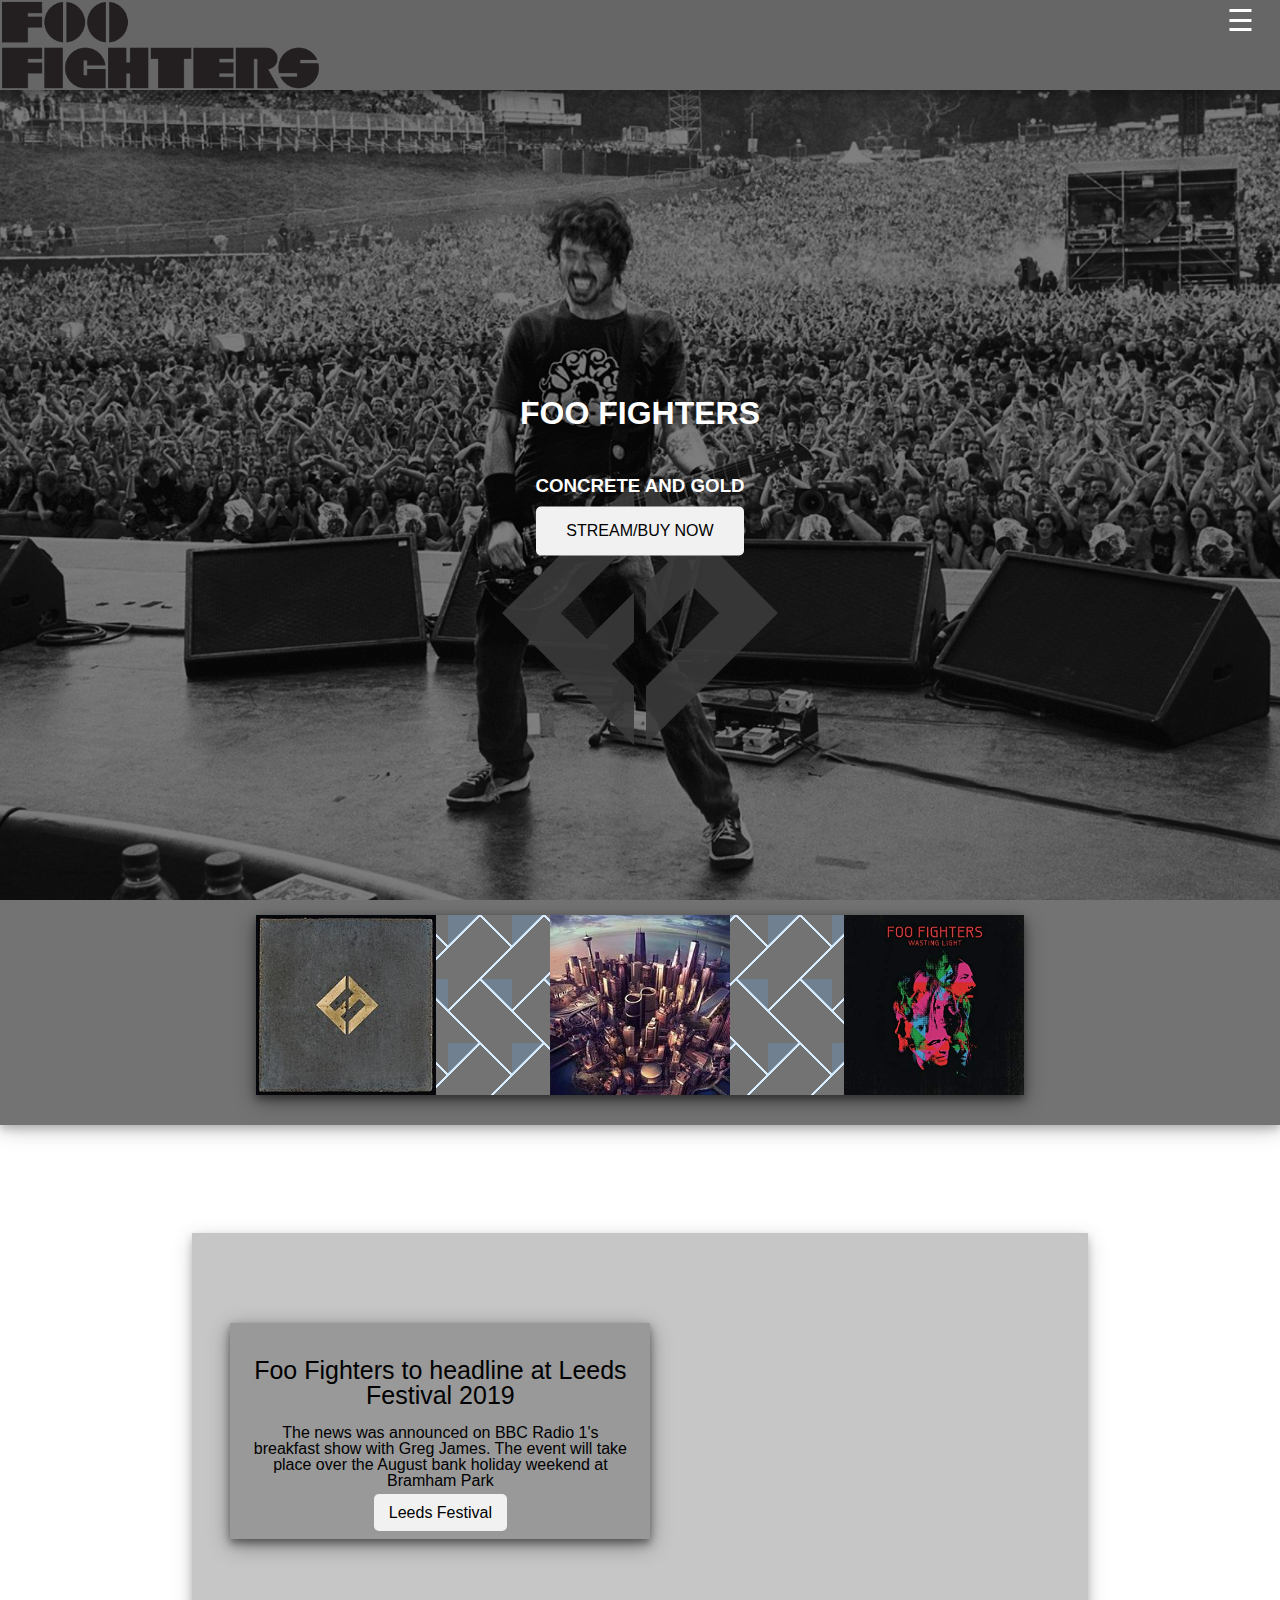
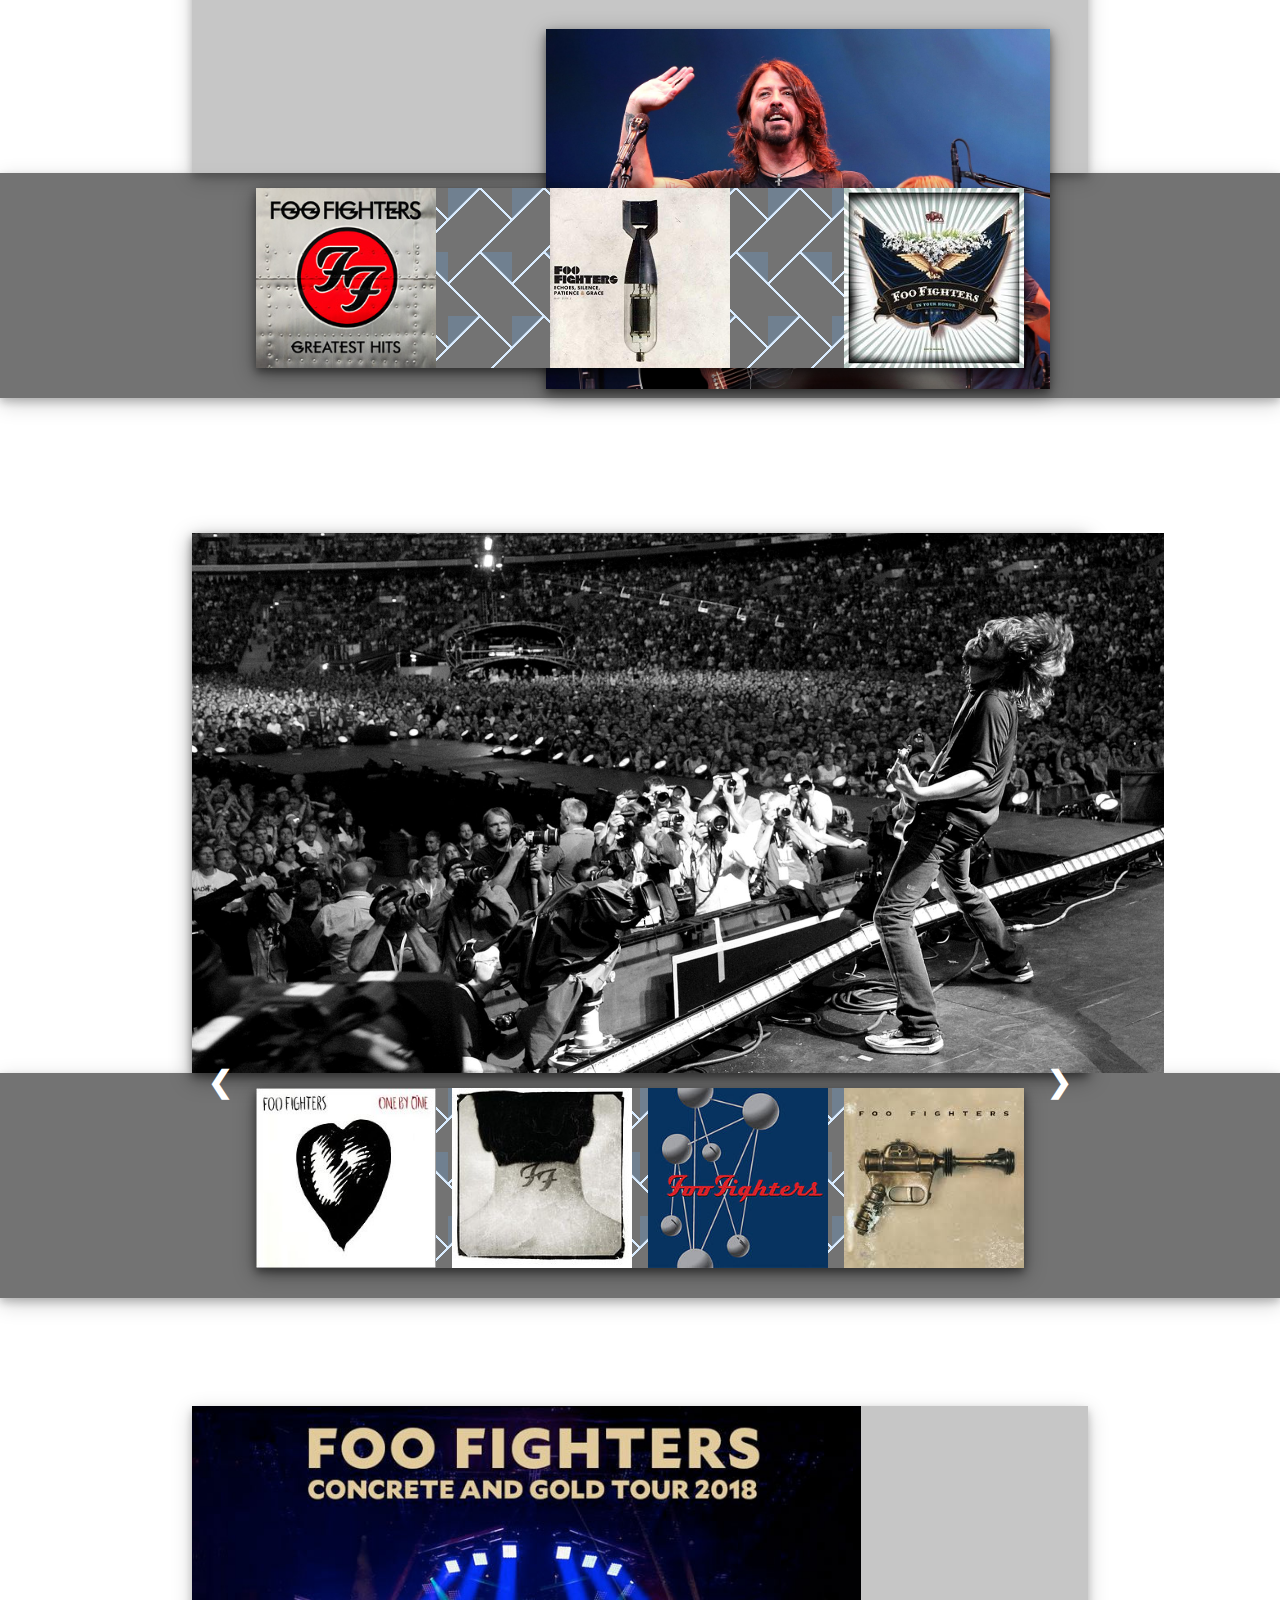
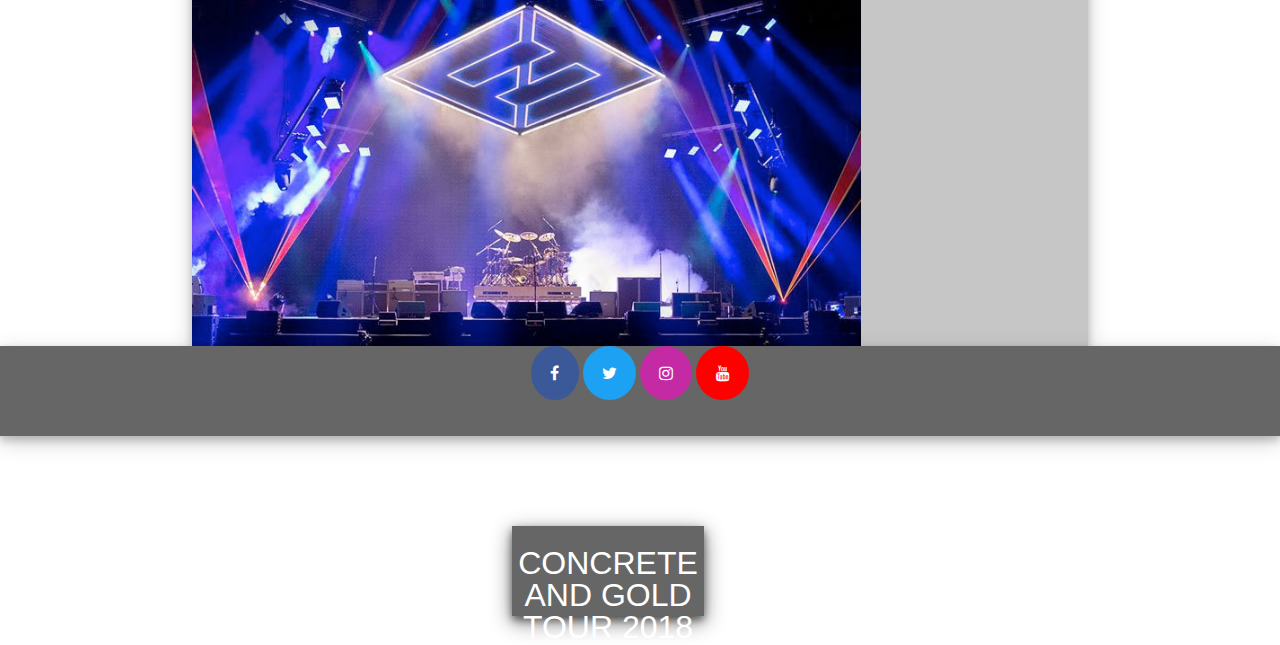
<file: index.html>
<html>
<head>
	<link rel="stylesheet" type="text/css" href="css\home.css">
	<script src="js\main.js"></script>
	<title>Homepage</title>
</head>

<body>

<header>
<div class="logo">
	<img src="assets\logo.png" alt="Foo Fighters Logo">
</div>
<div id="myNav" class="overlay">
	<a href="javascript:void(0)" class="closebtn" onclick="closeNav()">&times;</a>
	<div class="overlay-content">
		<a href="about.html">About Us</a>
		<a href="news.html">News</a>
		<a href="tour.html">Tour</a>
		<a href="#">Merch</a>
		<a href="music.html">Music</a>
	</div>
</div>
<span style="font-size:30px;cursor:pointer; float:right; margin: 3px; margin-right: 2vw;" onclick="openNav()">&#9776;</span>
<script src="js\navbar.js"></script>

</header>
<section ="body">
<div class="hero-image">
	<div class="hero-text">
		<h1>foo fighters</h1>
		<h3>Concrete and Gold</h3>
		<a href="http://smarturl.it/FFCG" class="button">Stream/Buy Now</a>
	</div>
	<div class="ff-logo">
		<img src="assets\ff-logo.svg" alt="Foo Fighters Logo">
	</div>
</div>	

<section class="split">
	<div>
		<a href="https://open.spotify.com/album/6KMkuqIwKkwUhUYRPL6dUc" title="Concrete and Gold on Spotify"><img src="assets\albums\concrete.jpg"></a>
		<a href="https://open.spotify.com/album/2qwN15acAl3sm3Idce5vK9" title="Sonic Highways on Spotify"><img src="assets\albums\sonichighways.jpg"></a>
		<a href="https://open.spotify.com/album/5lnQLEUiVDkLbFJHXHQu9m" title="Wasting Light on Spotify"><img src="assets\albums\wastinglight.jpg"></a>
		<span class="stretch"></span>
	</div>
</section>

<div class="parallax-two">
	<section id="news">
		<div>
			<h1>Foo Fighters to headline at Leeds Festival 2019</h1>
			<p>The news was announced on BBC Radio 1's breakfast show with Greg James. The event will take place over the August bank holiday weekend at Bramham Park</p>
			<a href="https://www.leedsfestival.com/" class="button">Leeds Festival</a>
		</div>
		<img src="assets\davegrohl.jpg">
	</section>
</div>

<section class="split">
	<div>
		<a href="https://open.spotify.com/album/1zCNrbPpz5OLSr6mSpPdKm" title="Greatest Hits on Spotify"><img src="assets\albums\greatest.jpg"></a>
		<a href="https://open.spotify.com/album/3ilXDEG0xiajK8AbqboeJz" title="Echoes, Silence, Patience & Grace"><img src="assets\albums\echoes.jpg"></a>
		<a href="https://open.spotify.com/album/2eprpJCYbCbPZRKVGIEJxZ" title="In Your Honour on Spotify"><img src="assets\albums\inyourhonour.jpg"></a>
		<span class="stretch"></span>
	</div>
</section>

<div class="parallax-four">
	<div id="main">
		<div class="mySlides fade">
			<div class="numbertext"> 1/3 </div>
			<img src="assets\concert.jpg" style="width: inherit">
		</div>
		<div class="mySlides fade">
			<div class="numbertext"> 2/3 </div>
			<img src="assets\dark.jpg" style="width:inherit">
		</div>
		<div class="mySlides fade">
			<div class="numbertext"> 3/3 </div>
			<img src="assets\group.jpg" style="width:inherit">
		</div>			
		<a class="prev" onclick="plusSlides(-1)">&#10094;</a>
		<a class="next" onclick="plusSlides(1)">&#10095;</a>
	</div>
</div>

<section class="split">
	<div>
		<a href="https://open.spotify.com/album/2TIp2qGorHvqyaiAb82Awe" title="One by One on Spotify"><img src="assets\albums\onebyone.jpg"></a>
		<a href="https://open.spotify.com/album/28q2N44ocJECgf8sbHEDfY" title="There Is Nothing Left To Lost on Spotify"><img src="assets\albums\lefttolose.jpg"></a>
		<a href="https://open.spotify.com/album/6t0KW8iHL9e8Q60nW5KYsR" title="The Colour and The Shape on Spotify"><img src="assets\albums\colourandshape.jpg"></a>
		<a href="https://open.spotify.com/album/4EnNuo8fG7dMoxMefbApRY" title="Foo Fighters on Spotify"><img src="assets\albums\foofighters.jpg"></a>
		<span class="stretch"></span>
	</div>
</section>

<div class="parallax-three">
	<section id="events">
		<img class="Slides" src="assets\tour\tour.jpg">
		<img class="Slides" src="assets\tour\tour1.jpg">
		<img class="Slides" src="assets\tour\tour2.jpg">
		<img class="Slides" src="assets\tour\tour3.jpg">
		<img class="Slides" src="assets\tour\tour4.jpg">
		<script src="js\carousel.js"></script>
		<div>
			<h1>Concrete and Gold Tour 2018</h1>
		</div>
	</section>
	<a href="video.html">
	</div>
</section>
<footer>
	<div id="social">
		<link rel="stylesheet" href="https://cdnjs.cloudflare.com/ajax/libs/font-awesome/4.7.0/css/font-awesome.min.css">
		<a href="https://en-gb.facebook.com/foofighters/" class="fa fa-facebook"></a>
		<a href="https://twitter.com/foofighters?ref_src=twsrc%5Egoogle%7Ctwcamp%5Eserp%7Ctwgr%5Eauthor" class="fa fa-twitter"></a>
		<a href="https://www.instagram.com/foofighters/?hl=en" class="fa fa-instagram"></a>
		<a href="https://www.youtube.com/channel/UCi2KNss4Yx73NG0JARSFe0A" class="fa fa-youtube"></a>
	</div>
</footer>

</body>
</html>
</file>
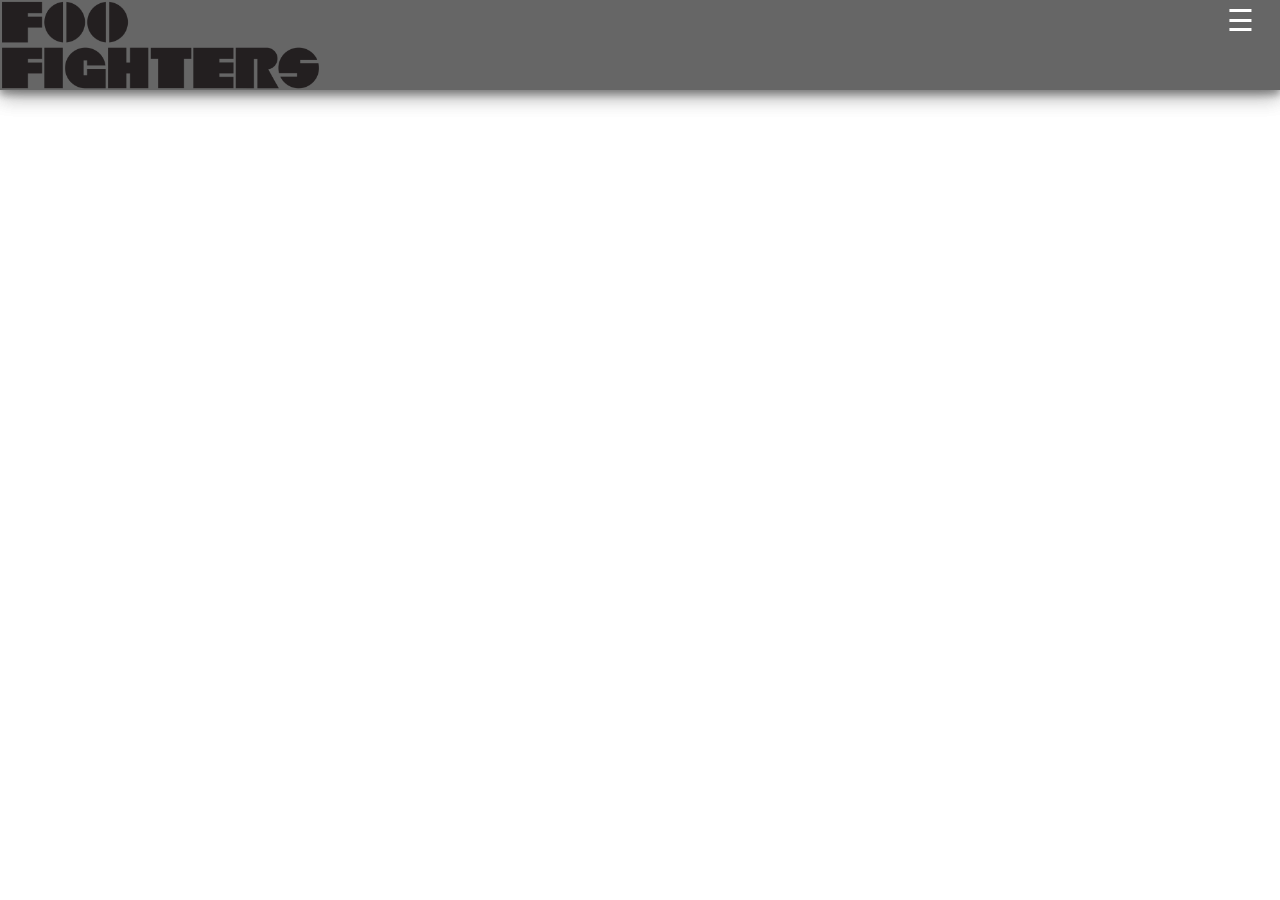
<file: charity.html>
<html>
<head>
	<link rel="stylesheet" type="text/css" href="css\home.css">
	<script src="js\main.js"></script>
	<title>Homepage</title>
</head>

<body>

<header>
<div class="logo">
	<img src="assets\logo.png" alt="Foo Fighters Logo">
</div>
<div id="myNav" class="overlay">
	<a href="javascript:void(0)" class="closebtn" onclick="closeNav()">&times;</a>
	<div class="overlay-content">
		<a href="index.html">Home</a>
		<a href="about.html">About Us</a>
		<a href="news.html">News</a>
		<a href="tour.html">Tour</a>
		<a href="#">Merch</a>
		<a href="music.html">Music</a>
	</div>
</div>
<span style="font-size:30px;cursor:pointer; float:right; margin: 3px; margin-right: 2vw;" onclick="openNav()">&#9776;</span>
<script src="js\navbar.js"></script>

</header>

<footer>
	<div id="social">
		<link rel="stylesheet" href="https://cdnjs.cloudflare.com/ajax/libs/font-awesome/4.7.0/css/font-awesome.min.css">
		<a href="https://en-gb.facebook.com/foofighters/" class="fa fa-facebook"></a>
		<a href="https://twitter.com/foofighters?ref_src=twsrc%5Egoogle%7Ctwcamp%5Eserp%7Ctwgr%5Eauthor" class="fa fa-twitter"></a>
		<a href="https://www.instagram.com/foofighters/?hl=en" class="fa fa-instagram"></a>
		<a href="https://www.youtube.com/channel/UCi2KNss4Yx73NG0JARSFe0A" class="fa fa-youtube"></a>
	</div>
</footer>

</body>
</html>
</file>
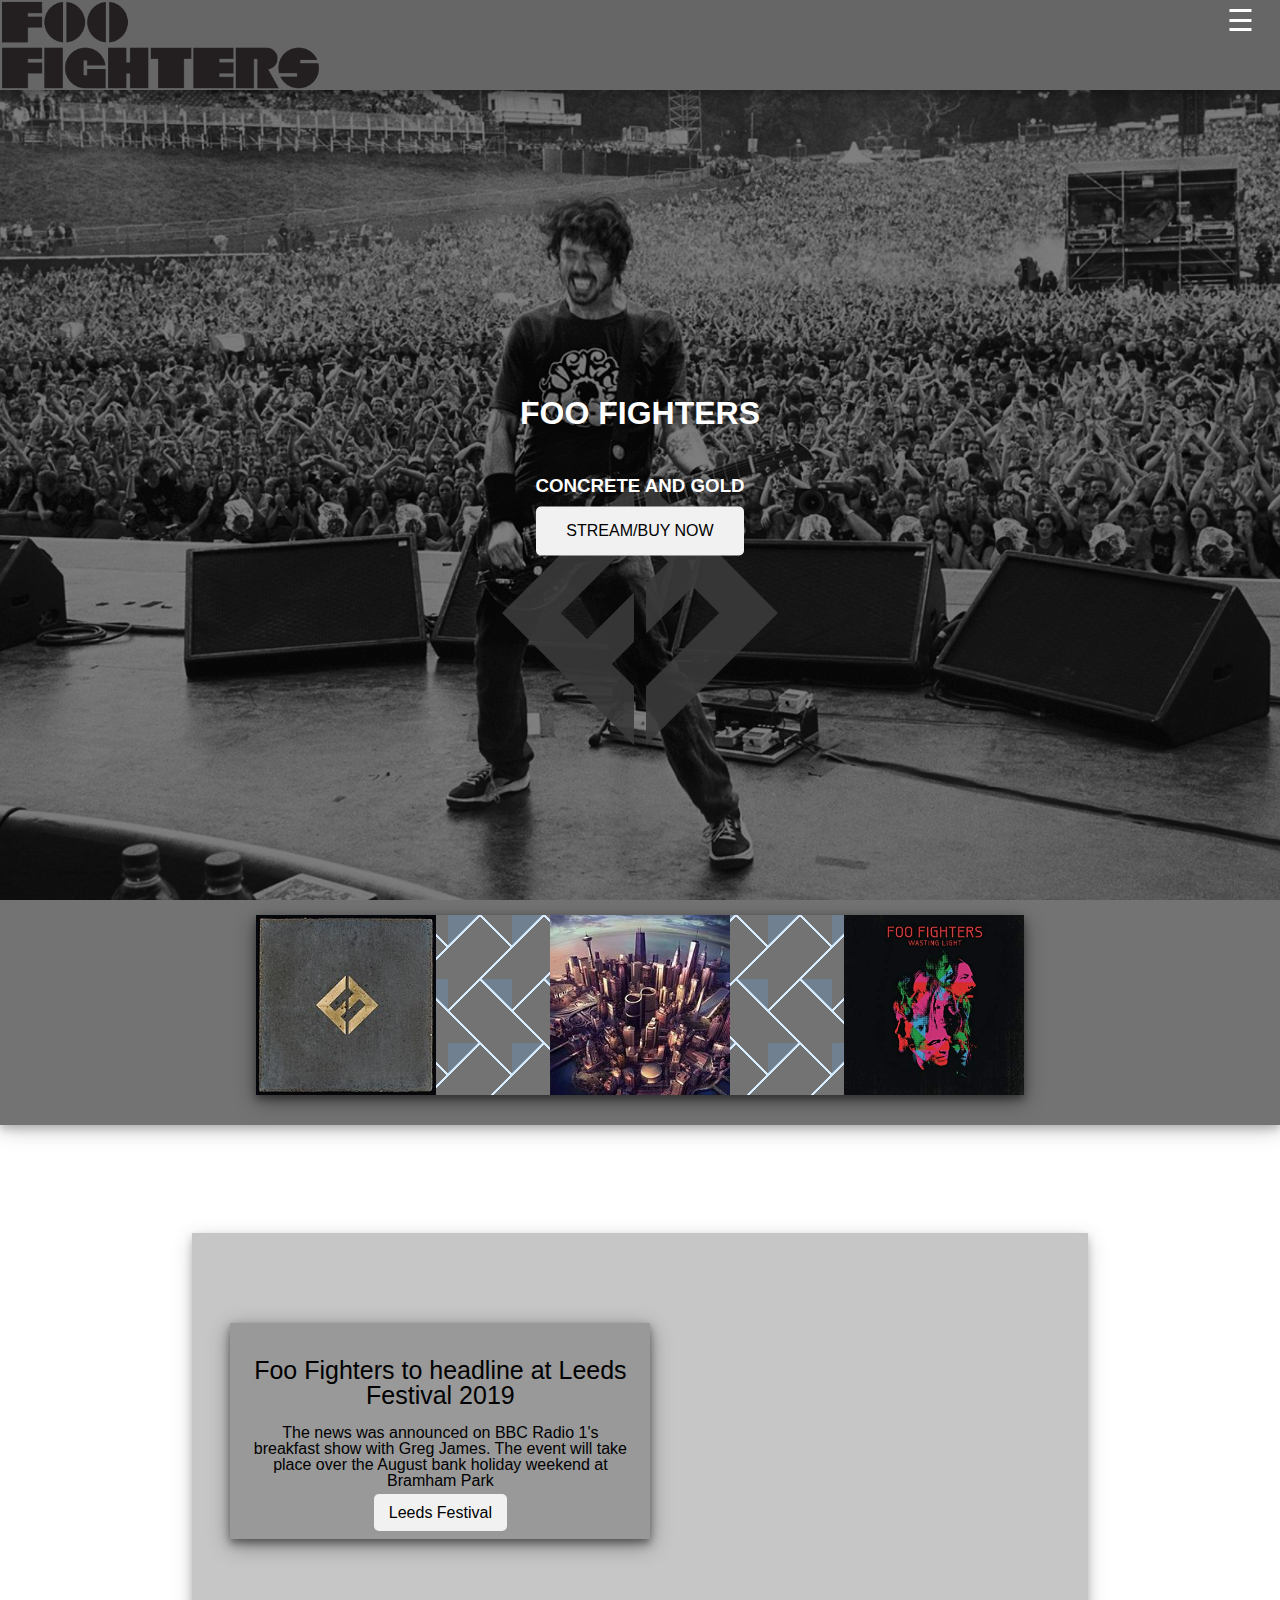
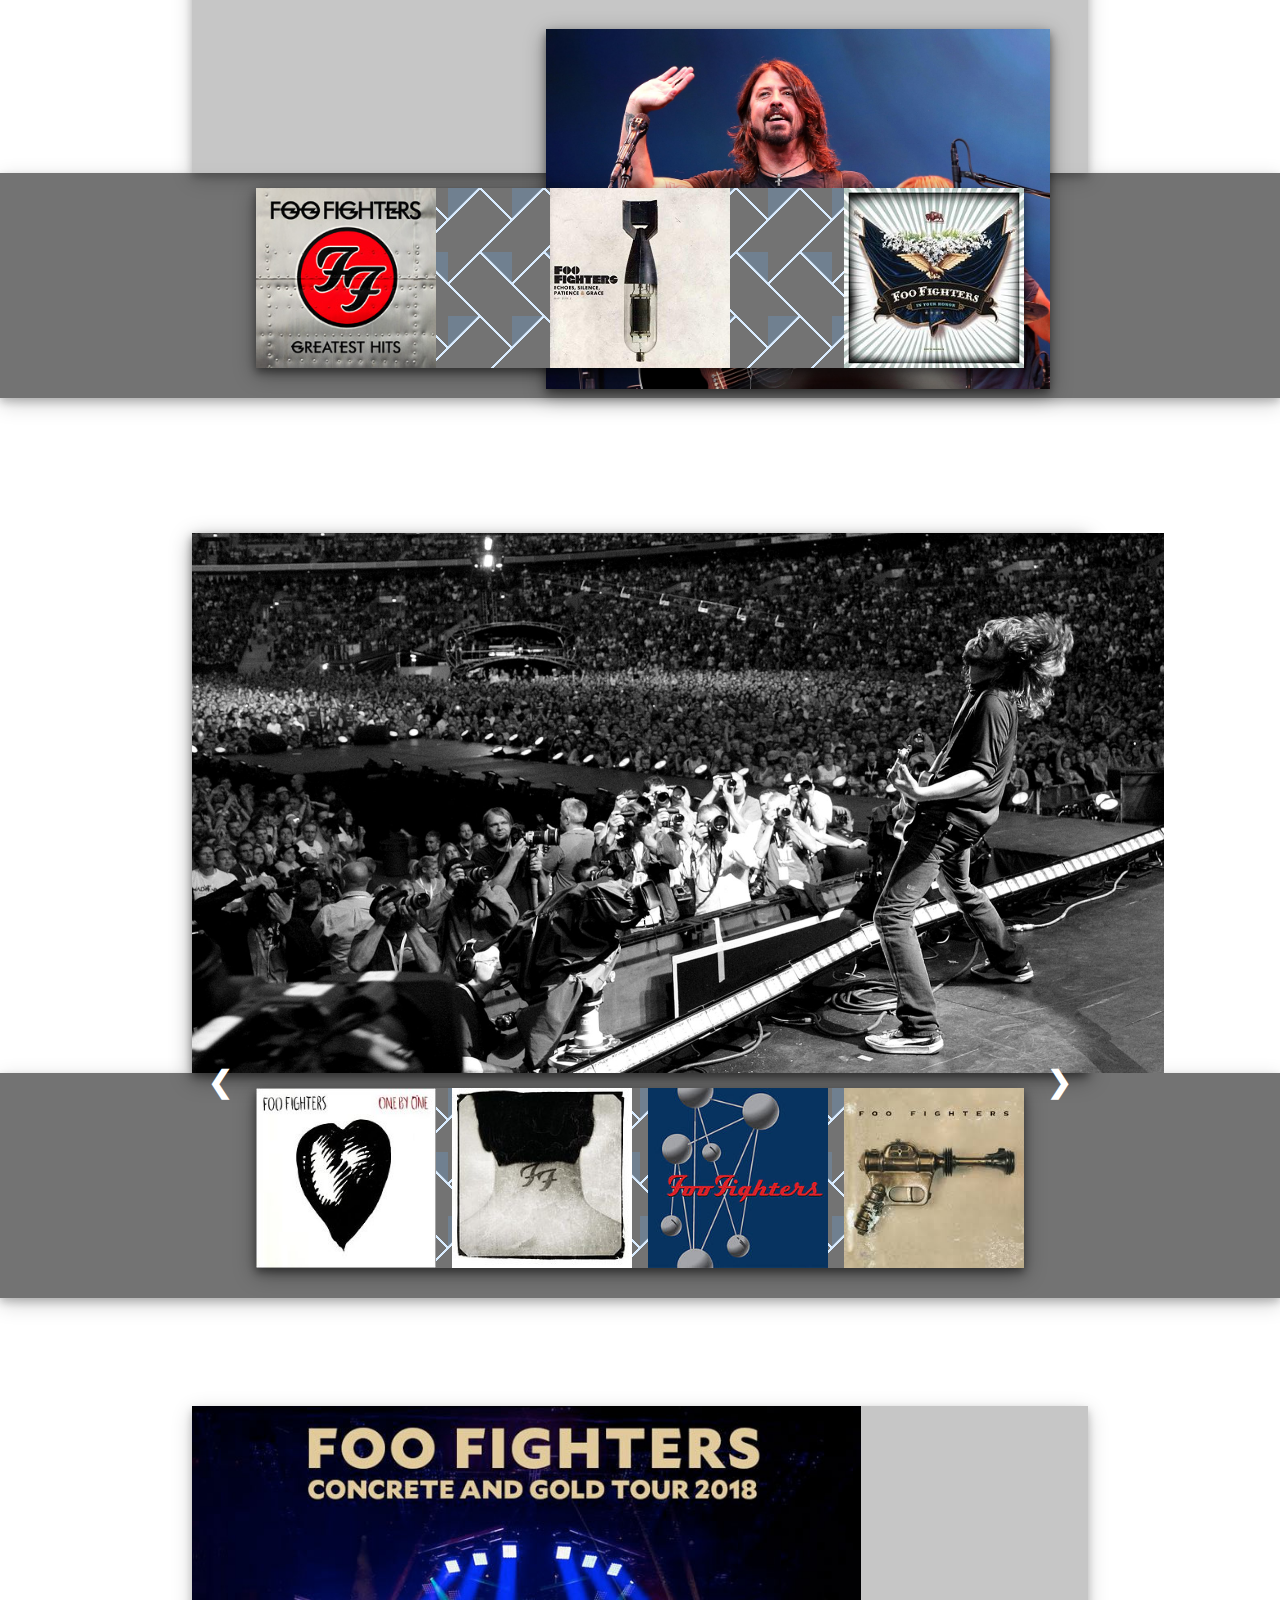
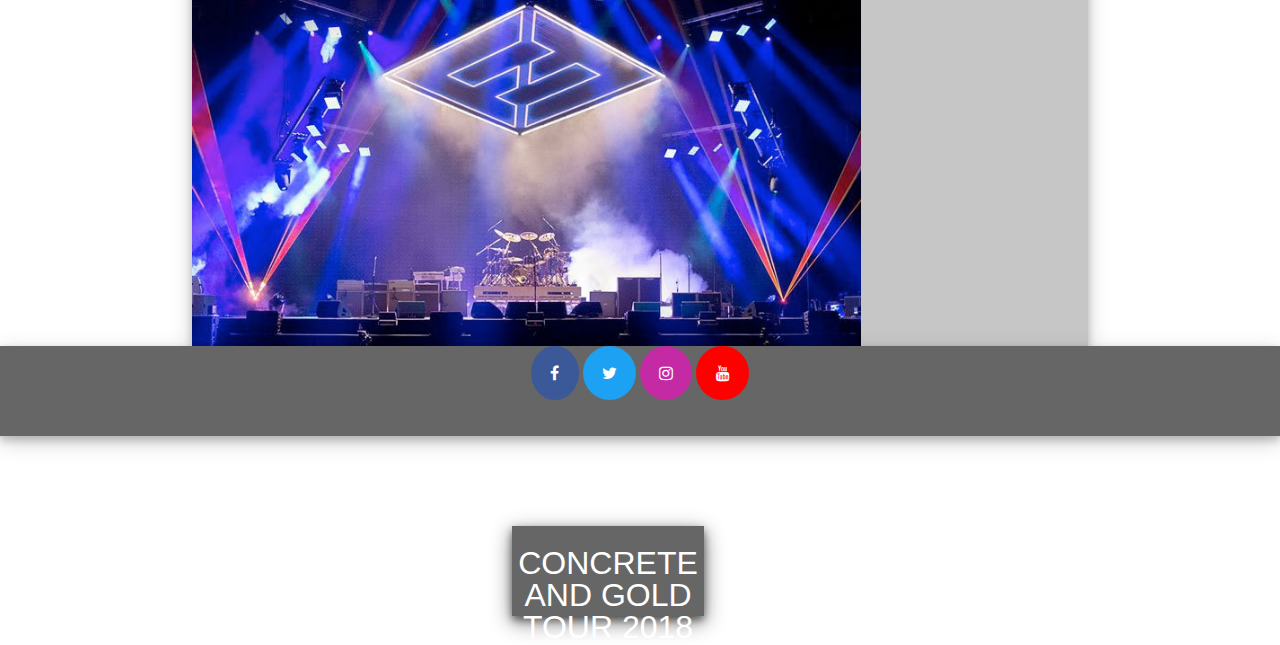
<file: home.html>
<html>
<head>
	<link rel="stylesheet" type="text/css" href="css\home.css">
	<script src="js\main.js"></script>
	<title>Homepage</title>
</head>

<body>

<header>
<div class="logo">
	<img src="assets\logo.png" alt="Foo Fighters Logo">
</div>
<div id="myNav" class="overlay">
	<a href="javascript:void(0)" class="closebtn" onclick="closeNav()">&times;</a>
	<div class="overlay-content">
		<a href="about.html">About Us</a>
		<a href="news.html">News</a>
		<a href="#">Tour</a>
		<a href="#">Merch</a>
		<a href="music.html">Music</a>
	</div>
</div>
<span style="font-size:30px;cursor:pointer; float:right; margin: 3px; margin-right: 2vw;" onclick="openNav()">&#9776;</span>
<script src="js\navbar.js"></script>

</header>
<section ="body">
<div class="hero-image">
	<div class="hero-text">
		<h1>foo fighters</h1>
		<h3>Concrete and Gold</h3>
		<a href="http://smarturl.it/FFCG" class="button">Stream/Buy Now</a>
	</div>
	<div class="ff-logo">
		<img src="assets\ff-logo.svg" alt="Foo Fighters Logo">
	</div>
</div>	

<section class="split">
	<div>
		<a href="https://open.spotify.com/album/6KMkuqIwKkwUhUYRPL6dUc" title="Concrete and Gold on Spotify"><img src="assets\albums\concrete.jpg"></a>
		<a href="https://open.spotify.com/album/2qwN15acAl3sm3Idce5vK9" title="Sonic Highways on Spotify"><img src="assets\albums\sonichighways.jpg"></a>
		<a href="https://open.spotify.com/album/5lnQLEUiVDkLbFJHXHQu9m" title="Wasting Light on Spotify"><img src="assets\albums\wastinglight.jpg"></a>
		<span class="stretch"></span>
	</div>
</section>

<div class="parallax-two">
	<section id="news">
		<div>
			<h1>Foo Fighters to headline at Leeds Festival 2019</h1>
			<p>The news was announced on BBC Radio 1's breakfast show with Greg James. The event will take place over the August bank holiday weekend at Bramham Park</p>
			<a href="https://www.leedsfestival.com/" class="button">Leeds Festival</a>
		</div>
		<img src="assets\davegrohl.jpg">
	</section>
</div>

<section class="split">
	<div>
		<a href="https://open.spotify.com/album/1zCNrbPpz5OLSr6mSpPdKm" title="Greatest Hits on Spotify"><img src="assets\albums\greatest.jpg"></a>
		<a href="https://open.spotify.com/album/3ilXDEG0xiajK8AbqboeJz" title="Echoes, Silence, Patience & Grace"><img src="assets\albums\echoes.jpg"></a>
		<a href="https://open.spotify.com/album/2eprpJCYbCbPZRKVGIEJxZ" title="In Your Honour on Spotify"><img src="assets\albums\inyourhonour.jpg"></a>
		<span class="stretch"></span>
	</div>
</section>

<div class="parallax-four">
	<div id="main">
		<div class="mySlides fade">
			<div class="numbertext"> 1/3 </div>
			<img src="assets\concert.jpg" style="width: inherit">
		</div>
		<div class="mySlides fade">
			<div class="numbertext"> 2/3 </div>
			<img src="assets\dark.jpg" style="width:inherit">
		</div>
		<div class="mySlides fade">
			<div class="numbertext"> 3/3 </div>
			<img src="assets\group.jpg" style="width:inherit">
		</div>			
		<a class="prev" onclick="plusSlides(-1)">&#10094;</a>
		<a class="next" onclick="plusSlides(1)">&#10095;</a>
	</div>
</div>

<section class="split">
	<div>
		<a href="https://open.spotify.com/album/2TIp2qGorHvqyaiAb82Awe" title="One by One on Spotify"><img src="assets\albums\onebyone.jpg"></a>
		<a href="https://open.spotify.com/album/28q2N44ocJECgf8sbHEDfY" title="There Is Nothing Left To Lost on Spotify"><img src="assets\albums\lefttolose.jpg"></a>
		<a href="https://open.spotify.com/album/6t0KW8iHL9e8Q60nW5KYsR" title="The Colour and The Shape on Spotify"><img src="assets\albums\colourandshape.jpg"></a>
		<a href="https://open.spotify.com/album/4EnNuo8fG7dMoxMefbApRY" title="Foo Fighters on Spotify"><img src="assets\albums\foofighters.jpg"></a>
		<span class="stretch"></span>
	</div>
</section>

<div class="parallax-three">
	<section id="events">
		<img class="Slides" src="assets\tour\tour.jpg">
		<img class="Slides" src="assets\tour\tour1.jpg">
		<img class="Slides" src="assets\tour\tour2.jpg">
		<img class="Slides" src="assets\tour\tour3.jpg">
		<img class="Slides" src="assets\tour\tour4.jpg">
		<script src="js\carousel.js"></script>
		<div>
			<h1>Concrete and Gold Tour 2018</h1>
		</div>
	</section>
</div>
</section>
<footer>
	<div id="social">
		<link rel="stylesheet" href="https://cdnjs.cloudflare.com/ajax/libs/font-awesome/4.7.0/css/font-awesome.min.css">
		<a href="https://en-gb.facebook.com/foofighters/" class="fa fa-facebook"></a>
		<a href="https://twitter.com/foofighters?ref_src=twsrc%5Egoogle%7Ctwcamp%5Eserp%7Ctwgr%5Eauthor" class="fa fa-twitter"></a>
		<a href="https://www.instagram.com/foofighters/?hl=en" class="fa fa-instagram"></a>
		<a href="https://www.youtube.com/channel/UCi2KNss4Yx73NG0JARSFe0A" class="fa fa-youtube"></a>
	</div>
</footer>

</body>
</html>
</file>
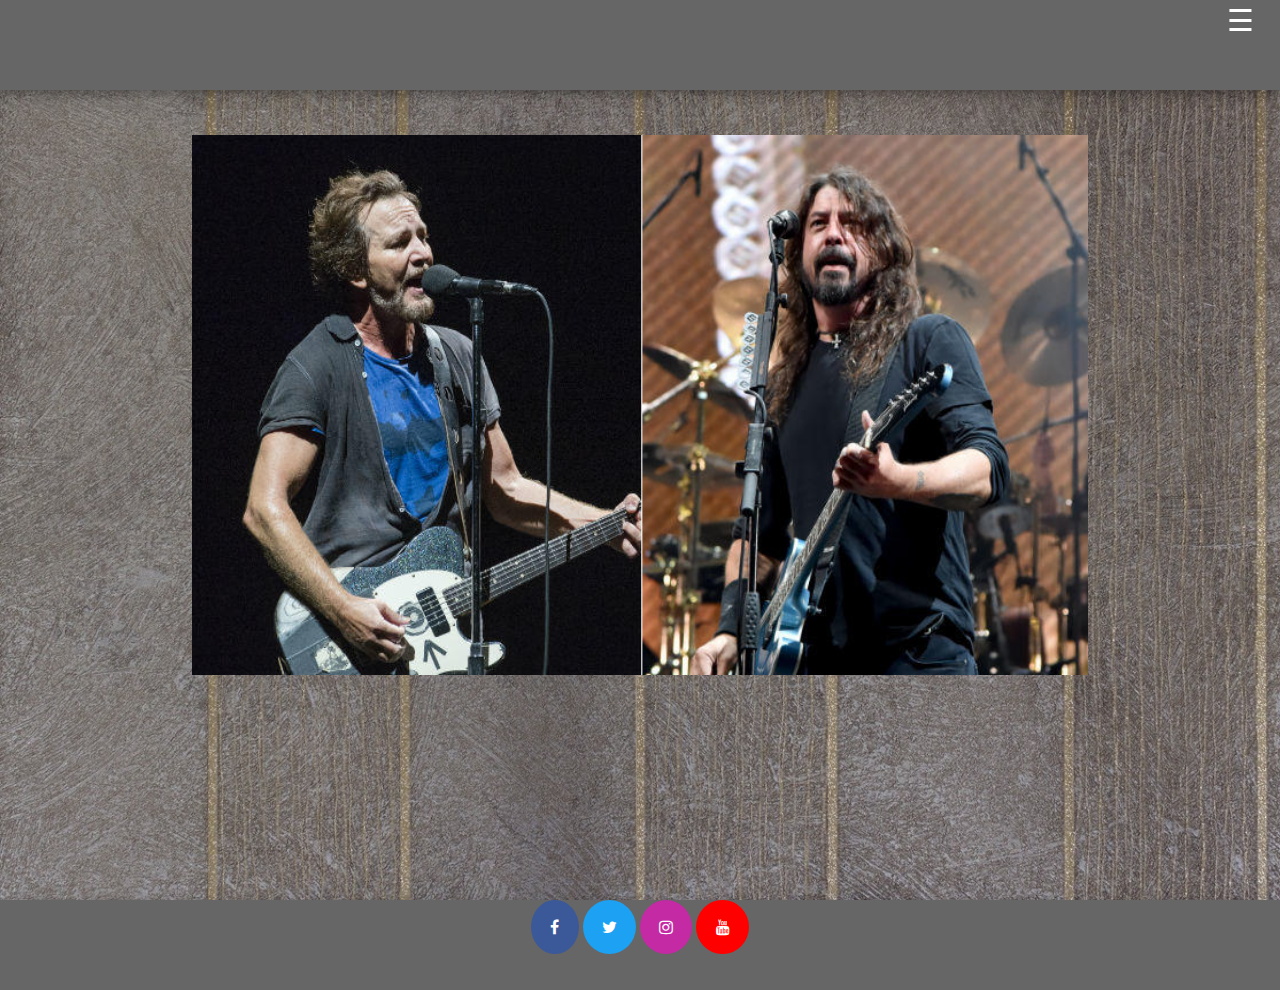
<file: news.html>
<html>
<head>
	<link rel="stylesheet" type="text/css" href="css\home.css">
	<title>Newspage</title>
</head>
<body>

<header>
	<div id="myNav" class="overlay">
		<a href="javascript:void(0)" class="closebtn" onclick="closeNav()">&times;</a>
		<div class="overlay-content">
			<a href="index.html">Home</a>
			<a href="about.html">About Us</a>
			<a href="tour.html">Tour</a>
			<a href="#">Merch</a>
			<a href="music.html">Music</a>
		</div>
	</div>
	<span style="font-size:30px;cursor:pointer; float:right; margin: 3px; margin-right: 2vw;" onclick="openNav()">&#9776;</span>
	<script src="js\navbar.js"></script>
</header>
<section class="news">
	<div class="news-container">
		<div class="image-container">
			<img class="Slides" src="assets\news\pearljam.jpg">
			<img class="Slides" src="assets\albums\lefttolose.jpg">
			<img class="Slides" src="assets\news\jimmykimmel.jpg">
			<script src="js\carousel.js"></script>
		</div>
		<div class="contentPanel">
			<div class="content">
				<div>
					<p>Foo Fighters are rumored to headline the 50th anniversary of the Woodstock Festival in August along with Pearl Jam. Other rumored artists include Bon Jovi, The Who, and Phish.<br>The festival was renamed the Bethel Woods Music and Culture Festival and is set to feature "live performances from prominent and emerging artists spanning multiple genres and ecades, and TED-style talks from leading futurists and retro-tech experts".</p>
					<a href="https://www.bethelwoodscenter.org/the-museum/woodstock50anniversary" class="button">Click for more information</a>
				</div>
			</div>
			<div class="content">
				<div>
					<p>"There Is Nothing Left To Lose" turns 20 years old this year. It is the third studio album released by Foo Fighters, released November 2nd 1999 and marks the first appearance of drummer Taylor Hawkins.<br>The album brought about the bands first ever Grammy win in 2001, and is seen as a departure from the band's typically style, noting a more melodic sound. Singles released with the album include "Learn to Fly" which reached no.2 on the US charts and "Breakout" which reached no.11.</p>
					<a href="https://open.spotify.com/album/28q2N44ocJECgf8sbHEDfY" class="button">Stream Now</a>
				</div>
			</div>
			<div class="content">
				<div>
					<p>Dave Grohl reprised his iconic role as Satan on the 19th of December in a sketch with Billy Crystal on Jimmy Kimmel Live. The two weighed in on the debate raging in the States after the Church of Satan erected a controversial statue in the Statehouse rotunda at the Capitol in Springfield Illinois.<br>The reprisal comes 17 years after the release of Tenacious D's Tribute video in which he first starred as Satan.</p>
					<a href="https://www.youtube.com/watch?v=_lK4cX5xGiQ" class="button">Watch Tribute Now</a>
				</div>
			</div>
		</div>
		<script src="js\contentfade.js"></script>
	</div>
</section>
<footer>
	<div id="social">
		<link rel="stylesheet" href="https://cdnjs.cloudflare.com/ajax/libs/font-awesome/4.7.0/css/font-awesome.min.css">
		<a href="https://en-gb.facebook.com/foofighters/" class="fa fa-facebook"></a>
		<a href="https://twitter.com/foofighters?ref_src=twsrc%5Egoogle%7Ctwcamp%5Eserp%7Ctwgr%5Eauthor" class="fa fa-twitter"></a>
		<a href="https://www.instagram.com/foofighters/?hl=en" class="fa fa-instagram"></a>
		<a href="https://www.youtube.com/channel/UCi2KNss4Yx73NG0JARSFe0A" class="fa fa-youtube"></a>
	</div>
</footer>

</body>

</html>
</file>
